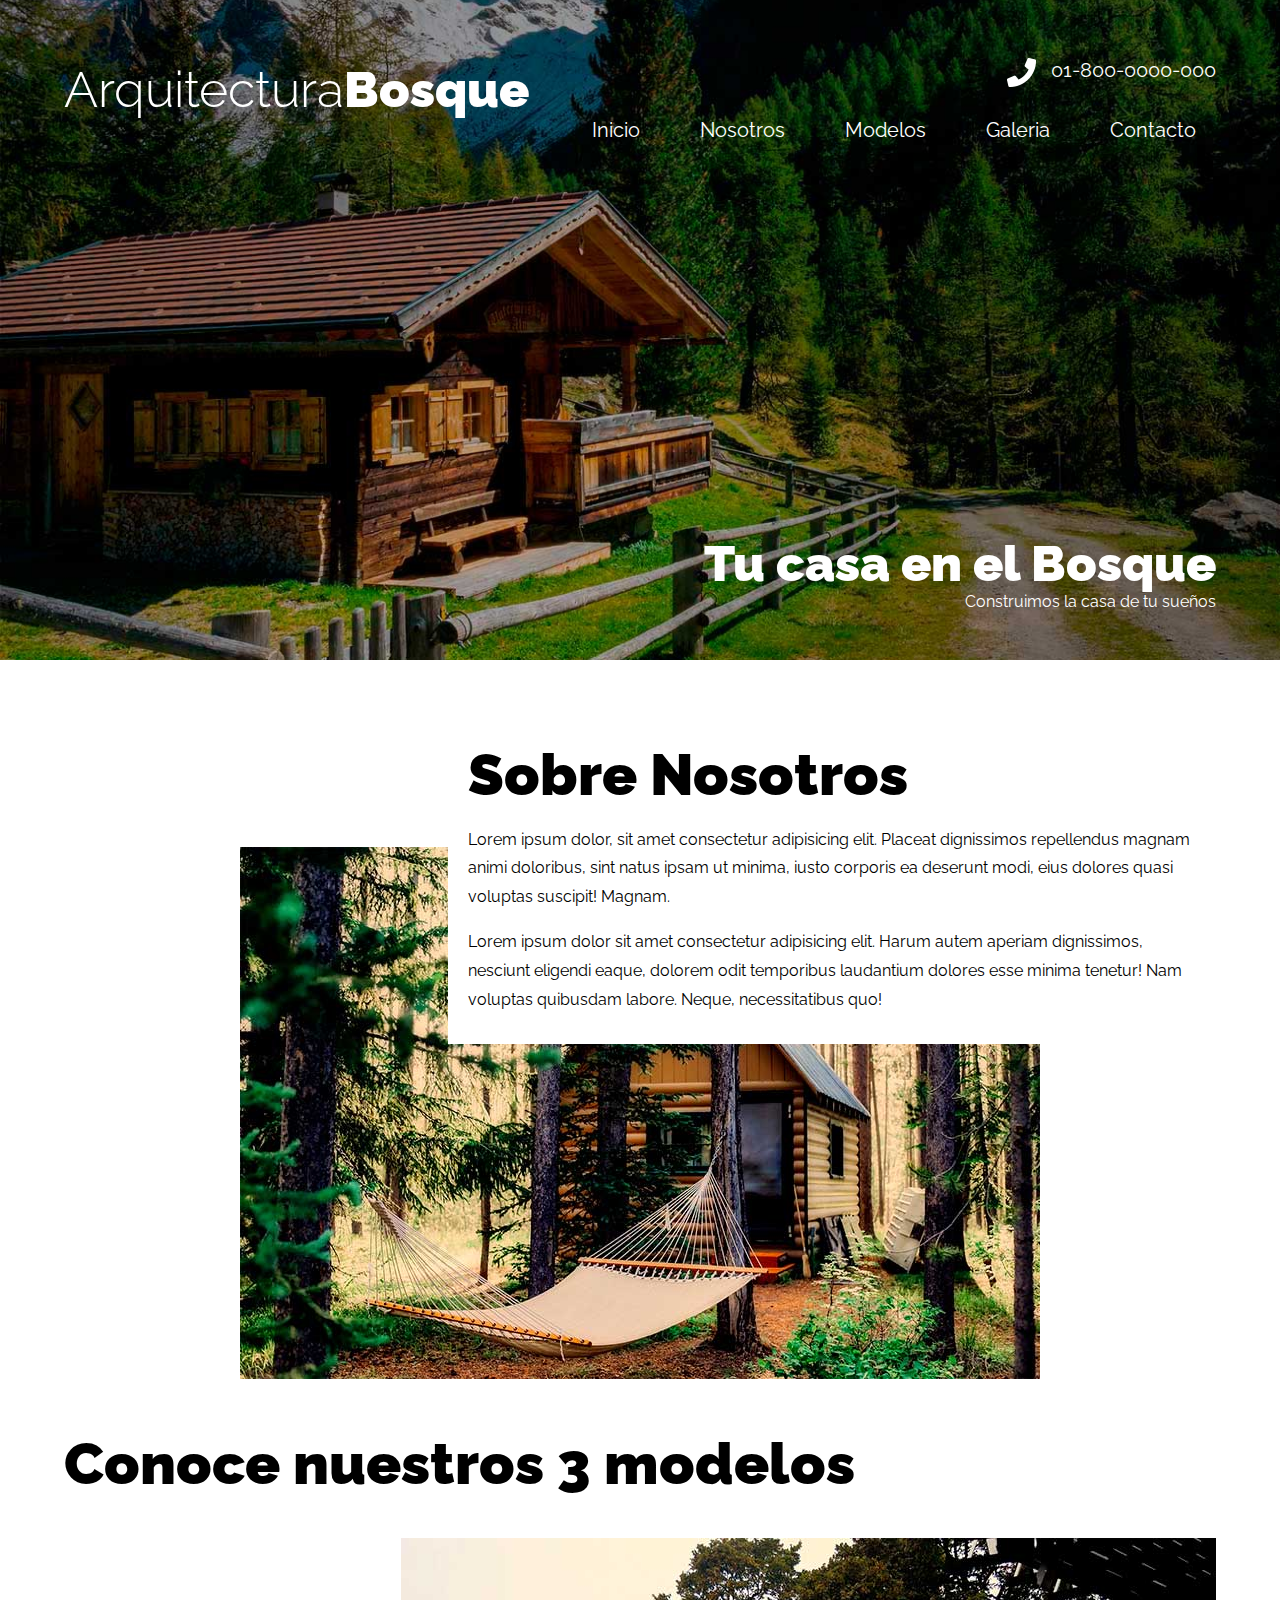
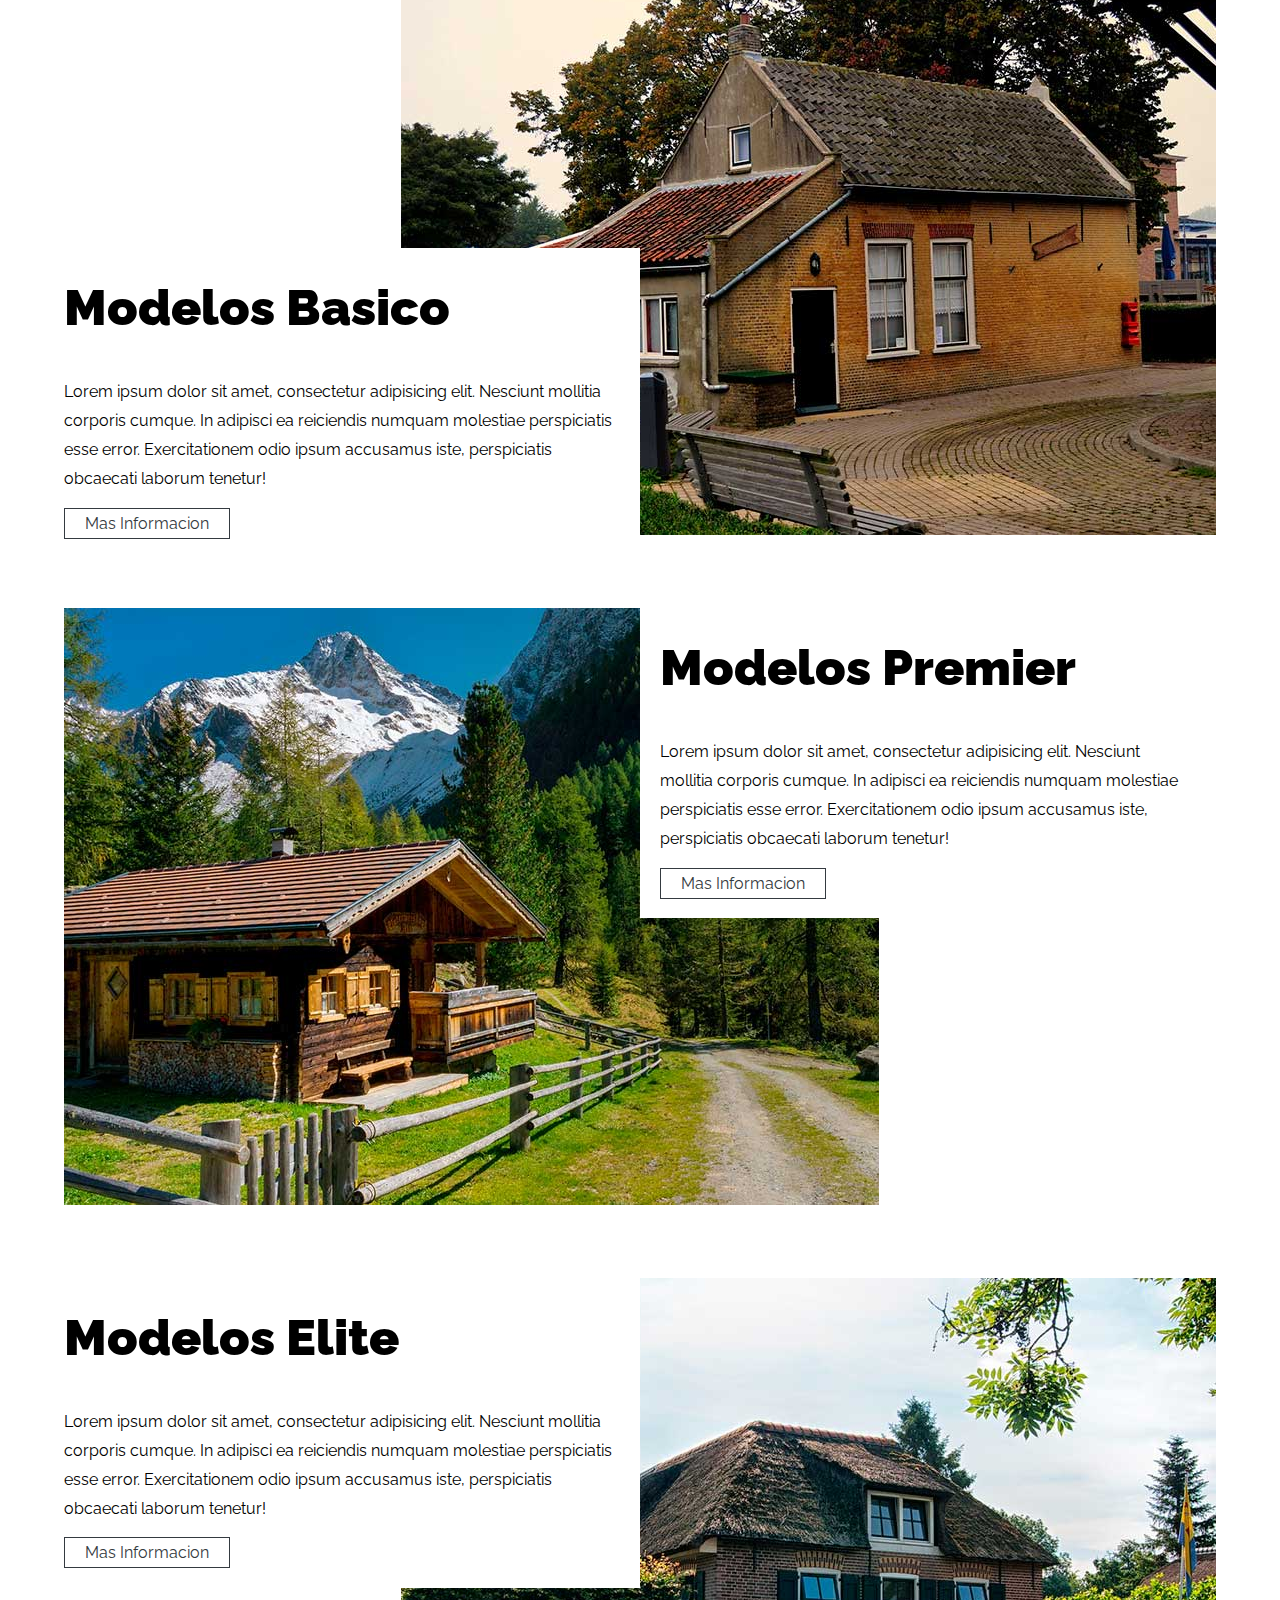
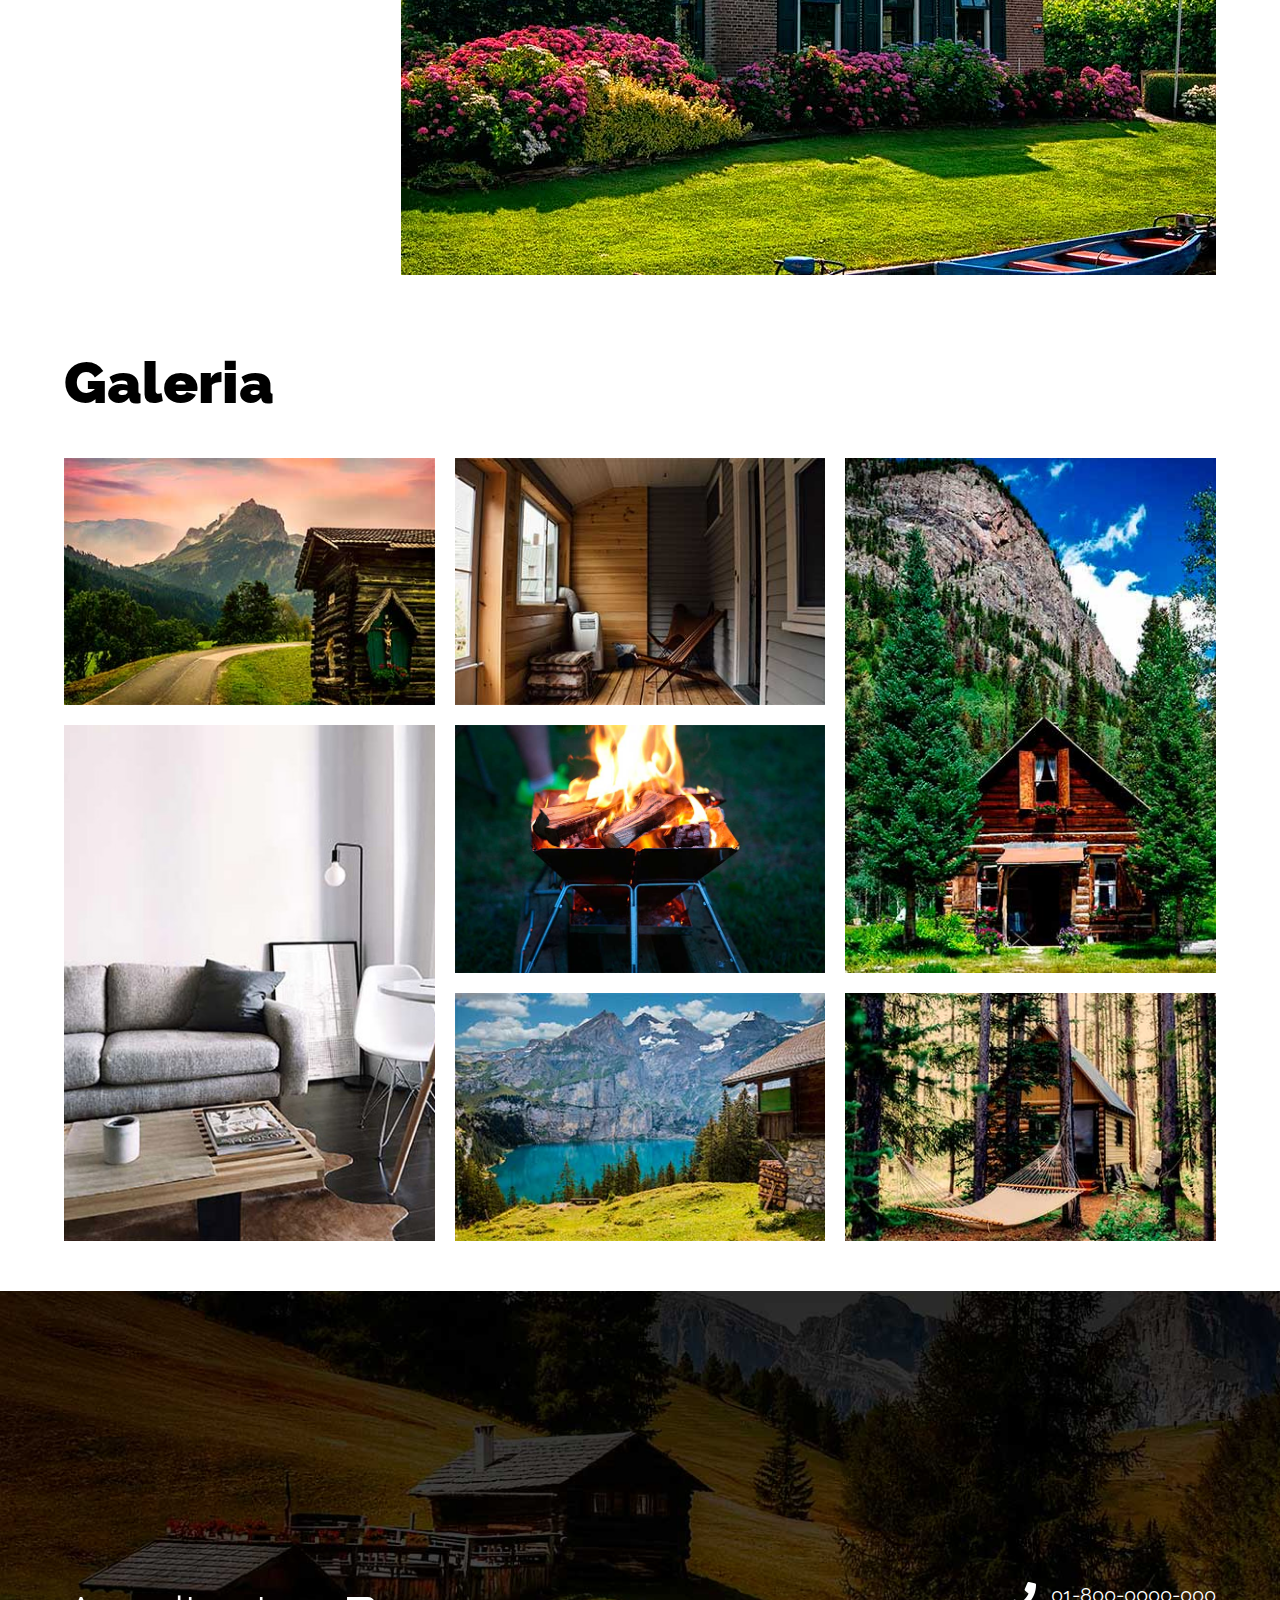
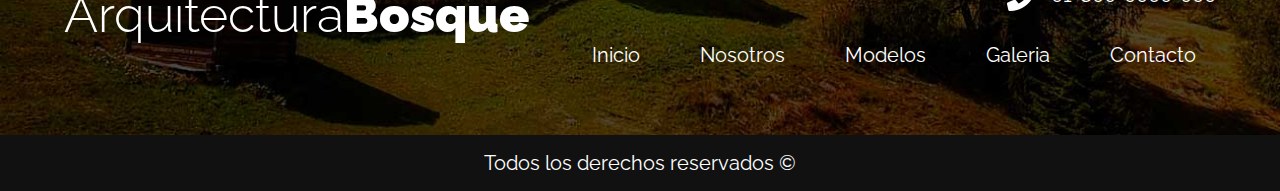
<file: index.html>
<!DOCTYPE html>
<html lang="en">
<head>
    <meta charset="UTF-8">
    <meta http-equiv="X-UA-Compatible" content="IE=edge">
    <meta name="viewport" content="width=device-width, initial-scale=1.0">
    <title>Arquitectura-Bosque</title>
    <link rel="preconnect" href="https://fonts.googleapis.com">
    <link rel="preconnect" href="https://fonts.gstatic.com" crossorigin>
    <link href="https://fonts.googleapis.com/css2?family=Raleway:wght@300;400;700;900&display=swap" rel="stylesheet"> 
    <link rel="stylesheet" href="css/normalize.css">  
    <link rel="stylesheet" href="css/style.css">
</head>
<body>
   <header class="header">
        <div class="contenedor contenido-header">
            <div class="barra">
                <div class="logo">
                    <h1 class="nombre-sitio">
                        Arquitectura<span>Bosque</span>
                    </h1>
                </div>
                <div class="contacto">
                    <a class="telefono" href="tel:01-800-0000-000">01-800-0000-000</a>
                    <nav class="navegacion">
                        <a class="link" href="index.html">Inicio</a>
                        <a class="link" href="nosotros.html">Nosotros</a>
                        <a class="link" href="modelos.html">Modelos</a>
                        <a class="link" href="galeria.html">Galeria</a>
                        <a class="link" href="contacto.html">Contacto</a>
                    </nav>
                </div>
            </div>
            <div class="slogan">
                <h2>Tu casa en el Bosque</h2>
                <p>Construimos la casa de tu sueños</p>
            </div>
        </div>
   </header>

   <section class="contenedor mt-5 nosotros">
        <div class="contenido-nosotros">
            <h2>Sobre Nosotros</h2>
            <p>
                Lorem ipsum dolor, sit amet consectetur adipisicing elit. 
                Placeat dignissimos repellendus magnam animi doloribus, sint natus ipsam ut minima, 
                iusto corporis ea deserunt modi, eius dolores quasi voluptas suscipit! Magnam.
            </p>
            <p>
                Lorem ipsum dolor sit amet consectetur adipisicing elit. 
                Harum autem aperiam dignissimos, nesciunt eligendi eaque, dolorem odit temporibus laudantium dolores esse minima tenetur! Nam voluptas quibusdam labore. 
                Neque, necessitatibus quo!
            </p>
        </div>
   </section>

   <main class="contenedor mt-5">
        <h2>Conoce nuestros 3 modelos</h2>

        <div class="modelo basico">
            <div class="contenido-modelo">
                <h3>Modelos Basico</h3>
                <p>
                    Lorem ipsum dolor sit amet, consectetur adipisicing elit. Nesciunt mollitia corporis cumque. 
                    In adipisci ea reiciendis numquam molestiae perspiciatis esse error. Exercitationem odio ipsum accusamus iste,
                    perspiciatis obcaecati laborum tenetur!
                </p>
                <a href="#" class="btn">Mas Informacion</a>
            </div>
        </div> <!--.Modelo-->

        <div class="modelo premier">
            <div class="contenido-modelo">
                <h3>Modelos Premier</h3>
                <p>
                    Lorem ipsum dolor sit amet, consectetur adipisicing elit. Nesciunt mollitia corporis cumque. 
                    In adipisci ea reiciendis numquam molestiae perspiciatis esse error. Exercitationem odio ipsum accusamus iste,
                    perspiciatis obcaecati laborum tenetur!
                </p>
                <a href="#" class="btn">Mas Informacion</a>
            </div>
        </div> <!--.Modelo-->

        <div class="modelo elite">
            <div class="contenido-modelo">
                <h3>Modelos Elite</h3>
                <p>
                    Lorem ipsum dolor sit amet, consectetur adipisicing elit. Nesciunt mollitia corporis cumque. 
                    In adipisci ea reiciendis numquam molestiae perspiciatis esse error. Exercitationem odio ipsum accusamus iste,
                    perspiciatis obcaecati laborum tenetur!
                </p>
                <a href="#" class="btn">Mas Informacion</a>
            </div>
        </div> <!--.Modelo-->
   </main>

   <section class="contenedor mt-5">
        <h2>Galeria</h2>
        <div class="galeria">
            <div class="imagen">
                <img src="img/imagen_1.jpg" alt="Imagen Galeria">
            </div>

            <div class="imagen">
                <img src="img/imagen_2.jpg" alt="Imagen Galeria">
            </div>

            <div class="imagen">
                <img src="img/imagen_3.jpg" alt="Imagen Galeria">
            </div>

            <div class="imagen">
                <img src="img/imagen_4.jpg" alt="Imagen Galeria">
            </div>

            <div class="imagen">
                <img src="img/imagen_5.jpg" alt="Imagen Galeria">
            </div>

            <div class="imagen">
                <img src="img/imagen_6.jpg" alt="Imagen Galeria">
            </div>

            <div class="imagen">
                <img src="img/imagen_7.jpg" alt="Imagen Galeria">
            </div>
        </div>
   </section>

   <footer class="footer mt-5">
        <div class="contenedor">
            <div class="barra">
                <div class="logo">
                    <h1 class="nombre-sitio">
                        Arquitectura<span>Bosque</span>
                    </h1>
                </div>
                <div class="contacto">
                    <a class="telefono" href="tel:01-800-0000-000">01-800-0000-000</a>
                    <nav class="navegacion">
                        <a class="link" href="index.html">Inicio</a>
                        <a class="link" href="nosotros.html">Nosotros</a>
                        <a class="link" href="modelos.html">Modelos</a>
                        <a class="link" href="galeria.html">Galeria</a>
                        <a class="link" href="contacto.html">Contacto</a>
                    </nav>
                </div>
            </div>
        </div>
        <p class="copyright">Todos los derechos reservados &copy;</p>
   </footer>
</body>
</html>
</file>
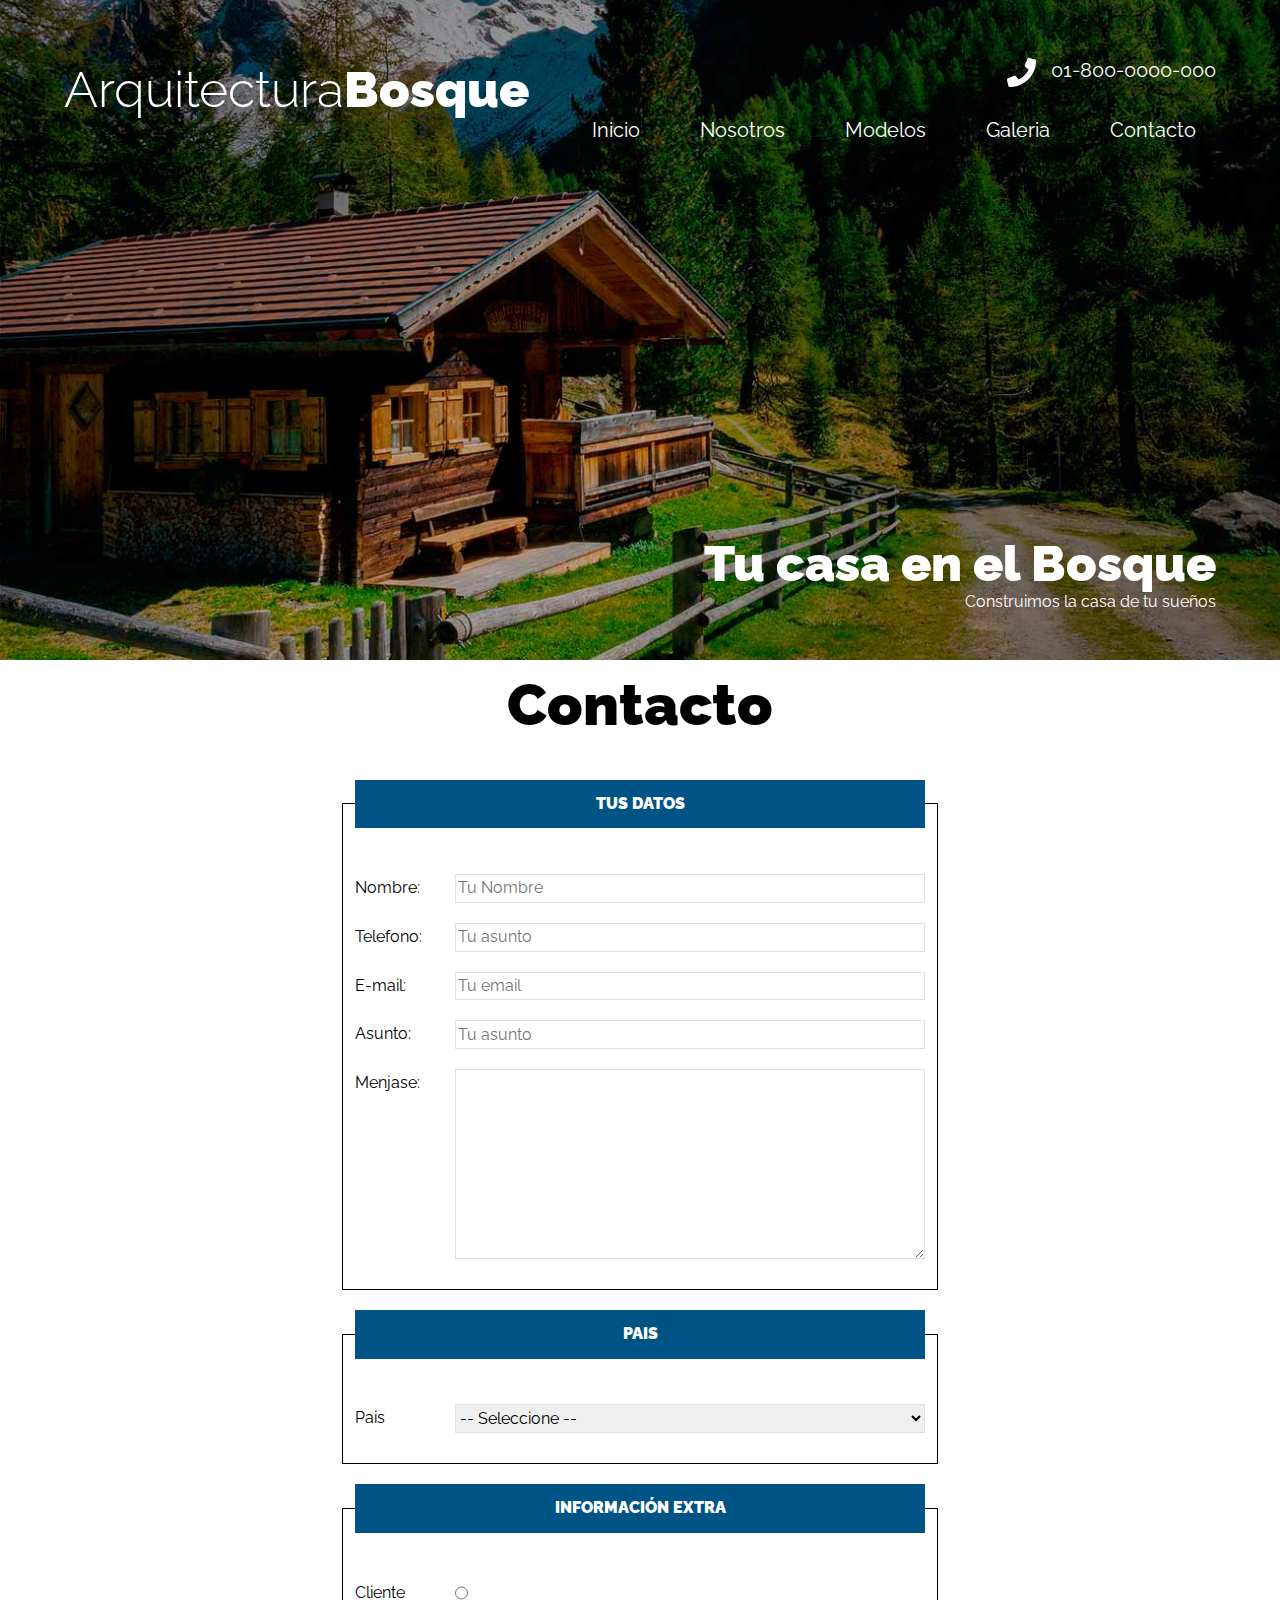
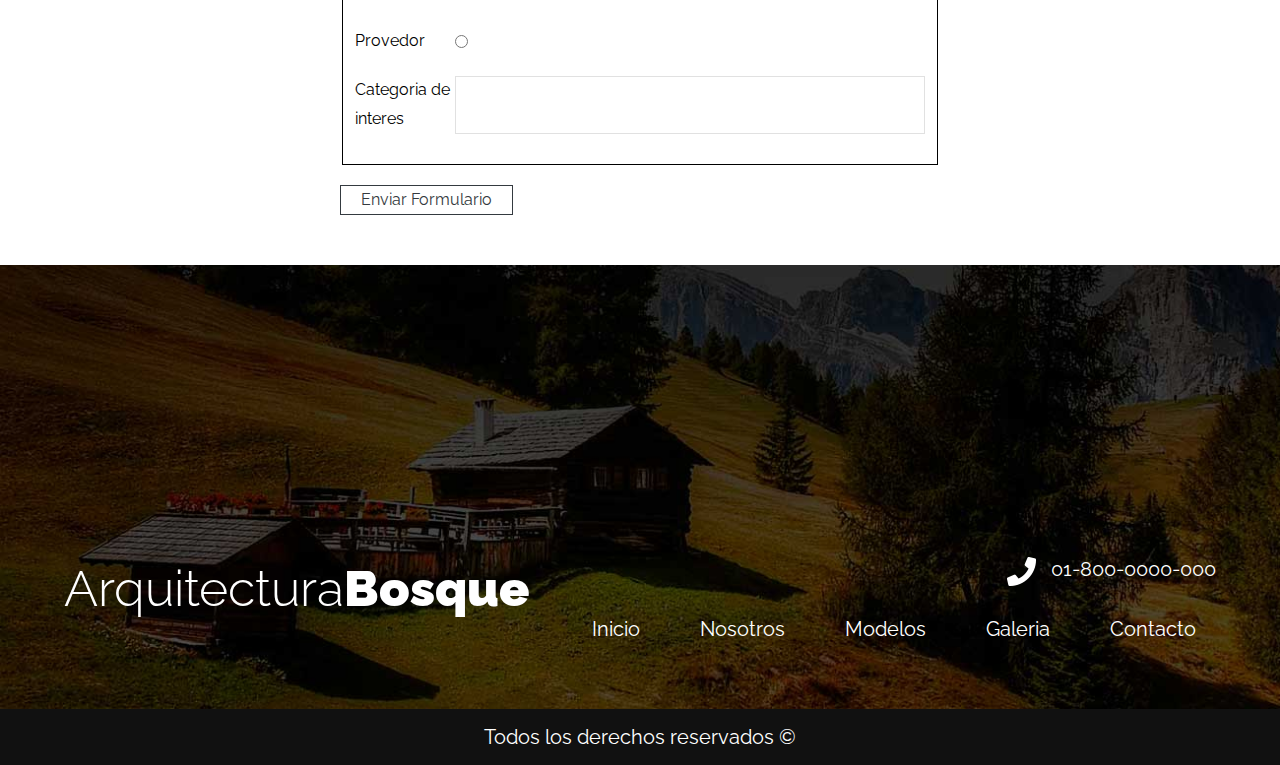
<file: contacto.html>
<!DOCTYPE html>
<html lang="en">
<head>
    <meta charset="UTF-8">
    <meta http-equiv="X-UA-Compatible" content="IE=edge">
    <meta name="viewport" content="width=device-width, initial-scale=1.0">
    <title>Contacto-Arquitectura</title>
    <link rel="preconnect" href="https://fonts.googleapis.com">
    <link rel="preconnect" href="https://fonts.gstatic.com" crossorigin>
    <link href="https://fonts.googleapis.com/css2?family=Raleway:wght@300;400;700;900&display=swap" rel="stylesheet"> 
    <link rel="stylesheet" href="css/normalize.css">  
    <link rel="stylesheet" href="css/style.css">
</head>
<body>
    <header class="header">
        <div class="contenedor contenido-header">
            <div class="barra">
                <div class="logo">
                    <h1 class="nombre-sitio">
                        Arquitectura<span>Bosque</span>
                    </h1>
                </div>
                <div class="contacto">
                    <a class="telefono" href="tel:01-800-0000-000">01-800-0000-000</a>
                    <nav class="navegacion">
                        <a class="link" href="index.html">Inicio</a>
                        <a class="link" href="nosotros.html">Nosotros</a>
                        <a class="link" href="modelos.html">Modelos</a>
                        <a class="link" href="galeria.html">Galeria</a>
                        <a class="link" href="contacto.html">Contacto</a>
                    </nav>
                </div>
            </div>
            <div class="slogan">
                <h2>Tu casa en el Bosque</h2>
                <p>Construimos la casa de tu sueños</p>
            </div>
        </div>
   </header>

   <main class="contenido-principal contenedor">
        <h2 class="text-center">Contacto</h2>

        <form class="formulario">
            <fieldset>
                <legend>Tus Datos</legend>
                <div class="campo">
                    <label for="nombre">Nombre: </label>
                    <input id="nombre" type="text" placeholder="Tu Nombre" required>
                </div>

                <div class="campo">
                    <label for="tel">Telefono:</label>
                    <input id="tel" type="text" placeholder="Tu asunto" required>
                </div>

                <div class="campo">
                    <label for="email">E-mail:</label>
                    <input id="email" type="email" placeholder="Tu email" required>
                </div>

                <div class="campo">
                    <label for="asunto">Asunto:</label>
                    <input id="asunto" type="tel" placeholder="Tu asunto" required>
                </div>

                <div class="campo">
                    <label for="mensaje">Menjase:</label>
                    <textarea cols="20" rows="10" required></textarea>
                </div>

            </fieldset>
            
            <fieldset>
                <legend>Pais</legend>
                <div class="campo">
                    <label for="pais">Pais</label>
                    <select id="pais">
                        <option value="">-- Seleccione --</option>
                        <option value="RD">Republica Dominicana</option>
                        <option value="Pr">Peru</option>
                        <option value="MX">Mexico</option>
                        <option value="CO">Colombia</option>
                        <option value="AR">Argentina</option>
                        <option value="ES">España</option>
                        <option value="Cl">Chile</option>
                    </select>
                </div>
            </fieldset>

            <fieldset>
                <legend>Información Extra</legend>
                <div class="campo">
                    <label for="cliente">Cliente</label>
                    <input id="cliente" type="radio" name="tipo">
                </div> 

                <div class="campo">
                    <label for="provedor">Provedor</label>
                    <input id="provedor" type="radio" name="tipo">
                </div>

                <div class="campo">
                    <label for="categoria">Categoria de interes </label>
                    <input list="categorias" name="categoria">

                    <datalist id="categorias">
                        <option value="Cocina">
                        <option value="Exterior">
                        <option value="Recamaras">
                        <option value="Oficina">
                        <option value="Television">
                    </datalist>
                </div>
            </fieldset>

            <input class="btn boton" type="submit" value="Enviar Formulario">
        </form>
    </main>    

   <footer class="footer mt-5">
        <div class="contenedor">
            <div class="barra">
                <div class="logo">
                    <h1 class="nombre-sitio">
                        Arquitectura<span>Bosque</span>
                    </h1>
                </div>
                <div class="contacto">
                    <a class="telefono" href="tel:01-800-0000-000">01-800-0000-000</a>
                    <nav class="navegacion">
                        <a class="link" href="index.html">Inicio</a>
                        <a class="link" href="nosotros.html">Nosotros</a>
                        <a class="link" href="modelos.html">Modelos</a>
                        <a class="link" href="galeria.html">Galeria</a>
                        <a class="link" href="contacto.html">Contacto</a>
                    </nav>
                </div>
            </div>
        </div>
        <p class="copyright">Todos los derechos reservados &copy;</p>
    </footer>
    
</body>
</html>
</file>
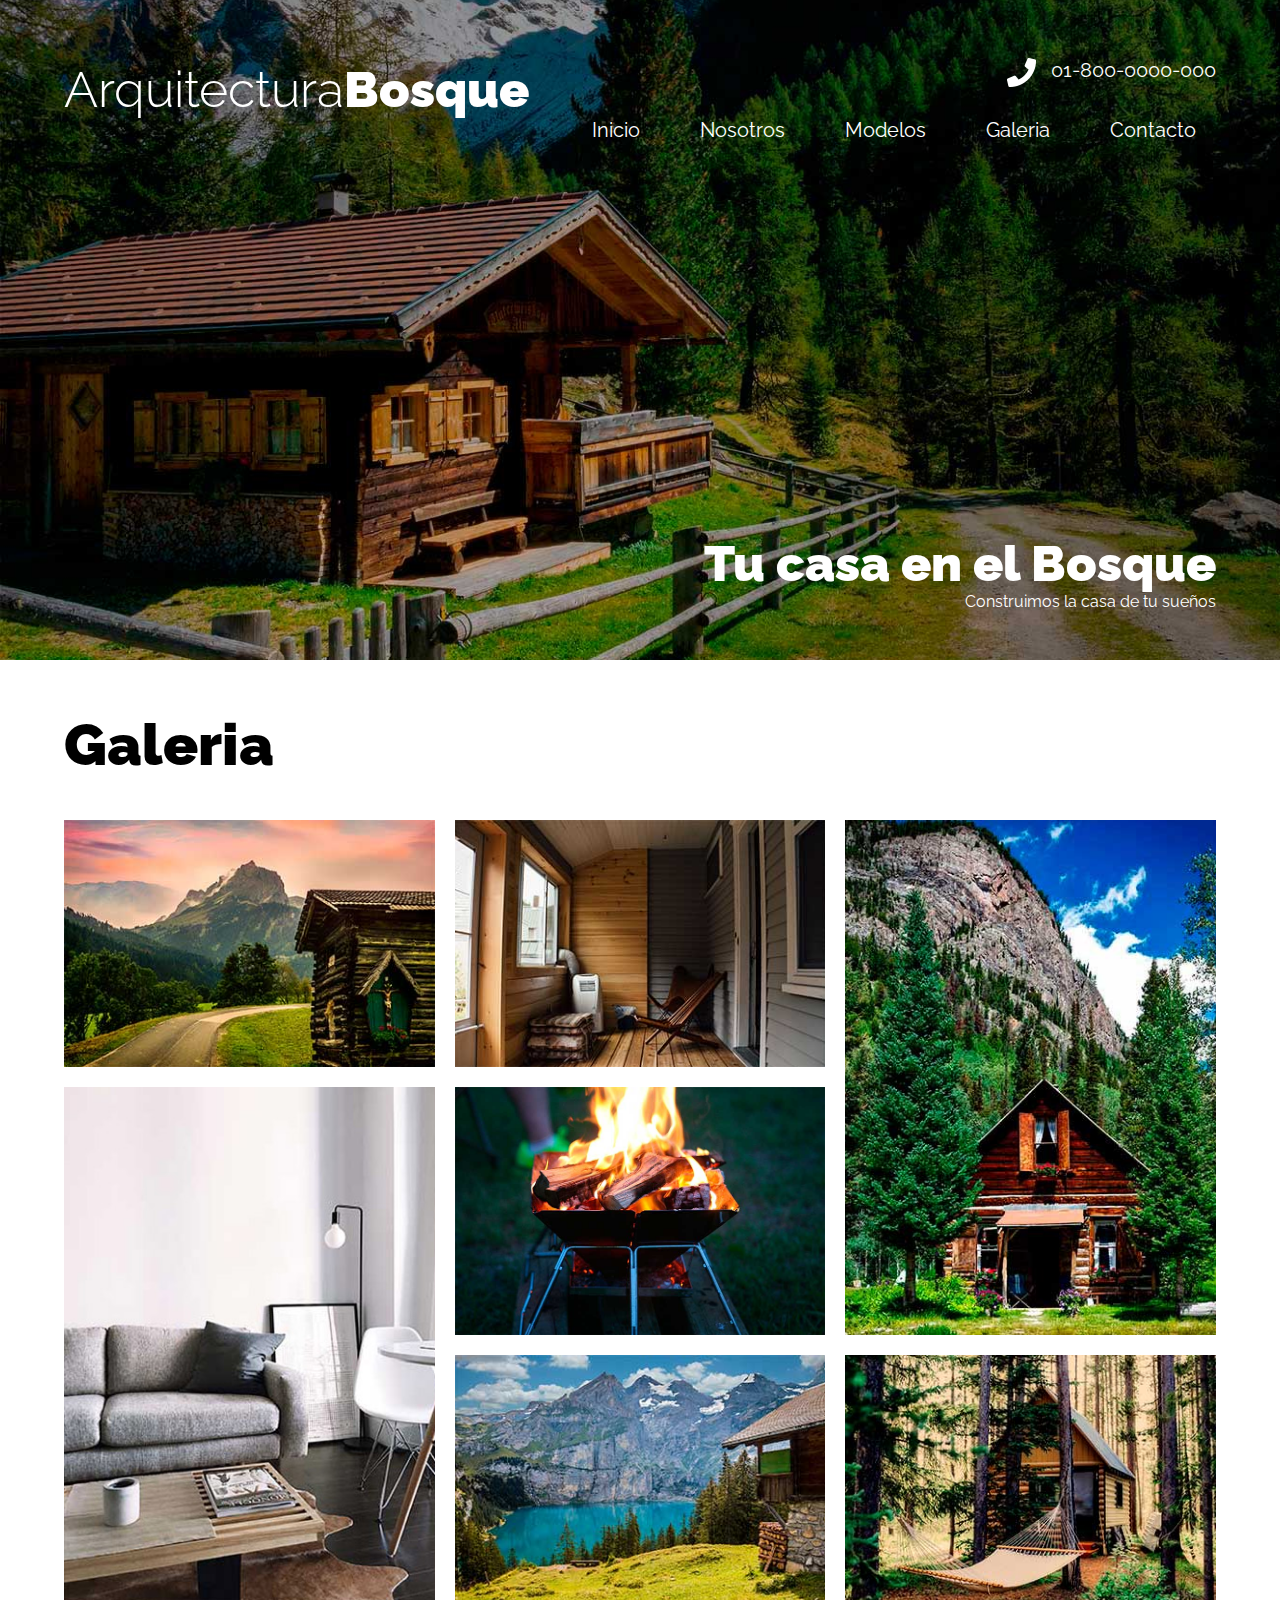
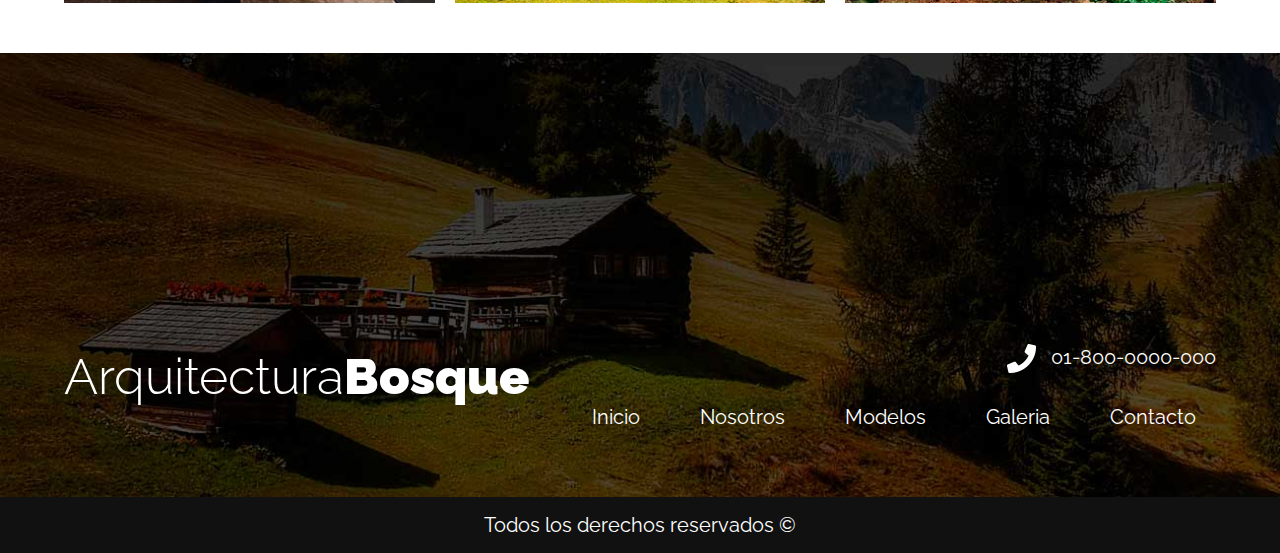
<file: galeria.html>
<!DOCTYPE html>
<html lang="en">
<head>
    <meta charset="UTF-8">
    <meta http-equiv="X-UA-Compatible" content="IE=edge">
    <meta name="viewport" content="width=device-width, initial-scale=1.0">
    <title>Galeria-Arquitectura</title>
    <link rel="preconnect" href="https://fonts.googleapis.com">
    <link rel="preconnect" href="https://fonts.gstatic.com" crossorigin>
    <link href="https://fonts.googleapis.com/css2?family=Raleway:wght@300;400;700;900&display=swap" rel="stylesheet"> 
    <link rel="stylesheet" href="css/normalize.css">  
    <link rel="stylesheet" href="css/style.css">
</head>
<body>
    <header class="header">
        <div class="contenedor contenido-header">
            <div class="barra">
                <div class="logo">
                    <h1 class="nombre-sitio">
                        Arquitectura<span>Bosque</span>
                    </h1>
                </div>
                <div class="contacto">
                    <a class="telefono" href="tel:01-800-0000-000">01-800-0000-000</a>
                    <nav class="navegacion">
                        <a class="link" href="index.html">Inicio</a>
                        <a class="link" href="nosotros.html">Nosotros</a>
                        <a class="link" href="modelos.html">Modelos</a>
                        <a class="link" href="galeria.html">Galeria</a>
                        <a class="link" href="contacto.html">Contacto</a>
                    </nav>
                </div>
            </div>
            <div class="slogan">
                <h2>Tu casa en el Bosque</h2>
                <p>Construimos la casa de tu sueños</p>
            </div>
        </div>
   </header>

   <section class="contenedor mt-5">
        <h2>Galeria</h2>
        <div class="galeria">
            <div class="imagen">
                <img src="img/imagen_1.jpg" alt="Imagen Galeria">
            </div>

            <div class="imagen">
                <img src="img/imagen_2.jpg" alt="Imagen Galeria">
            </div>

            <div class="imagen">
                <img src="img/imagen_3.jpg" alt="Imagen Galeria">
            </div>

            <div class="imagen">
                <img src="img/imagen_4.jpg" alt="Imagen Galeria">
            </div>

            <div class="imagen">
                <img src="img/imagen_5.jpg" alt="Imagen Galeria">
            </div>

            <div class="imagen">
                <img src="img/imagen_6.jpg" alt="Imagen Galeria">
            </div>

            <div class="imagen">
                <img src="img/imagen_7.jpg" alt="Imagen Galeria">
            </div>
        </div>
    </section>

    <footer class="footer mt-5">
        <div class="contenedor">
            <div class="barra">
                <div class="logo">
                    <h1 class="nombre-sitio">
                        Arquitectura<span>Bosque</span>
                    </h1>
                </div>
                <div class="contacto">
                    <a class="telefono" href="tel:01-800-0000-000">01-800-0000-000</a>
                    <nav class="navegacion">
                        <a class="link" href="index.html">Inicio</a>
                        <a class="link" href="nosotros.html">Nosotros</a>
                        <a class="link" href="modelos.html">Modelos</a>
                        <a class="link" href="galeria.html">Galeria</a>
                        <a class="link" href="contacto.html">Contacto</a>
                    </nav>
                </div>
            </div>
        </div>
        <p class="copyright">Todos los derechos reservados &copy;</p>
   </footer>
</body>
</html>
</file>
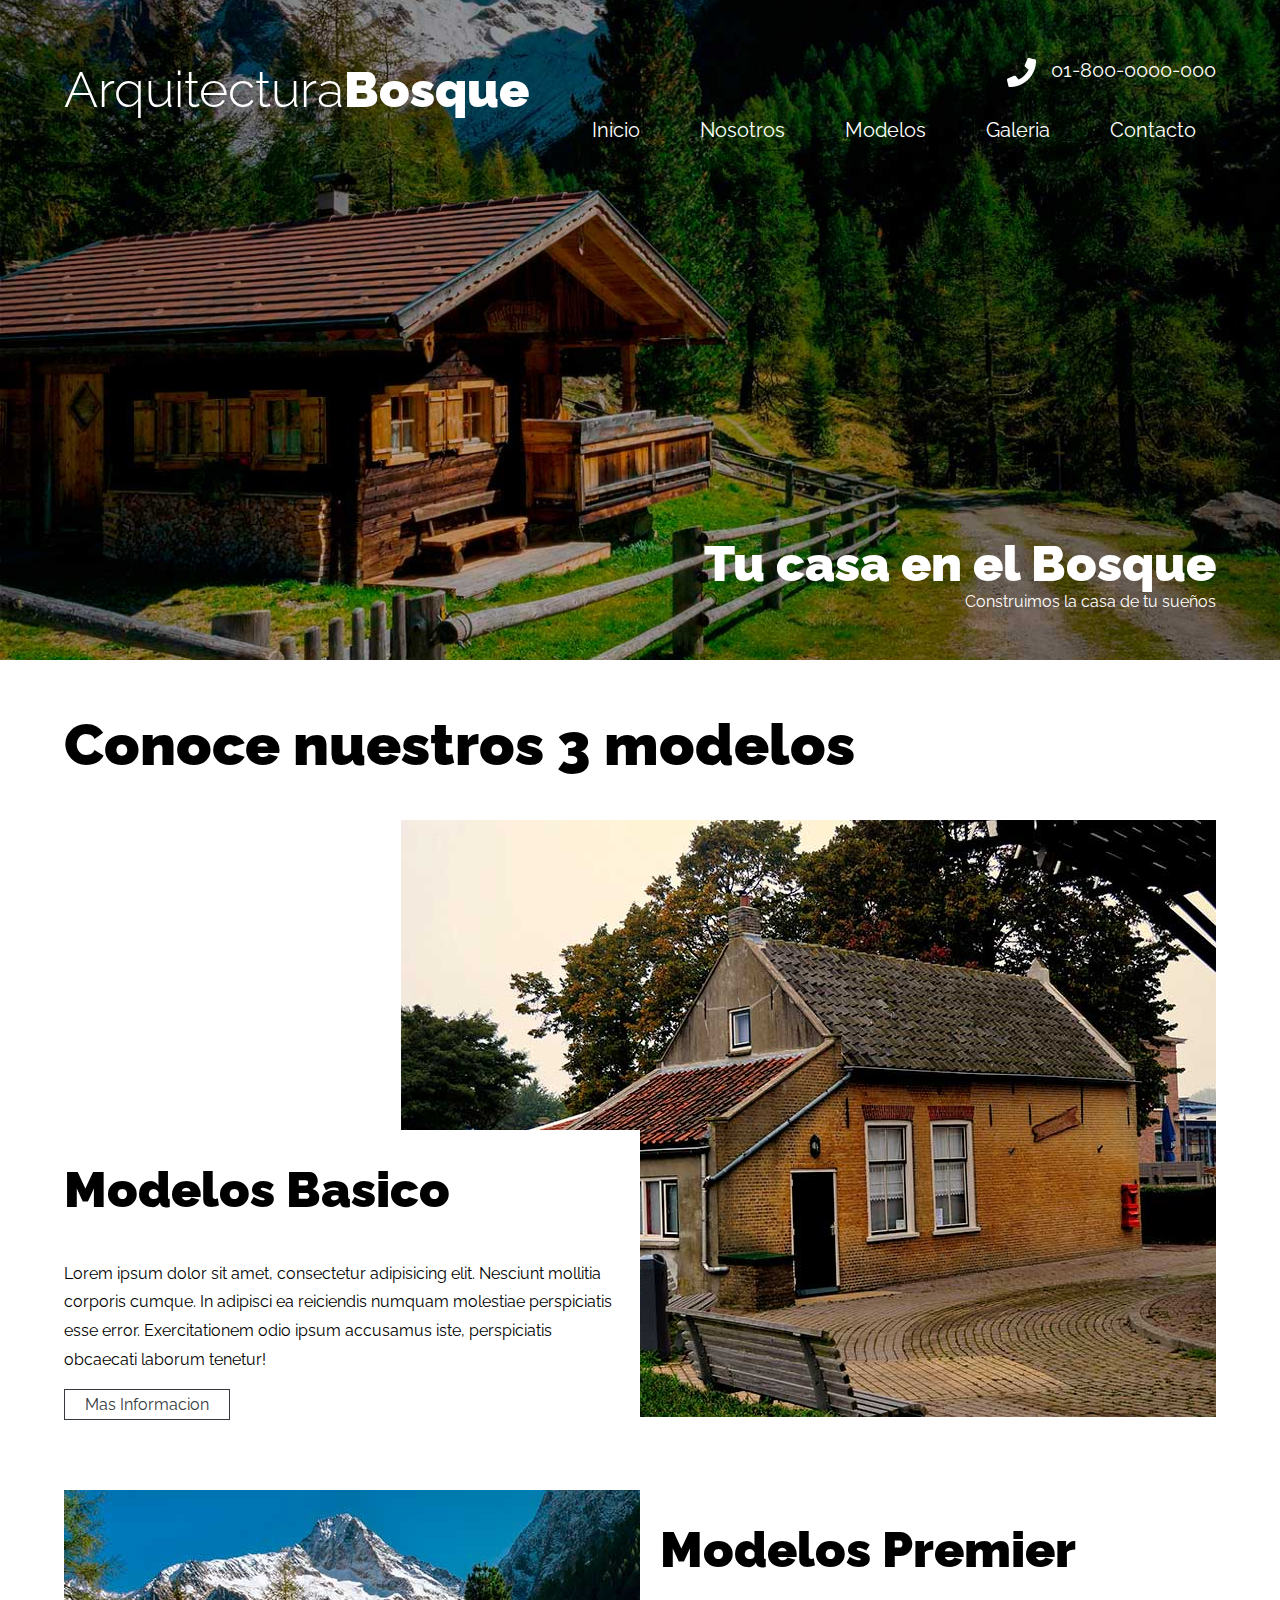
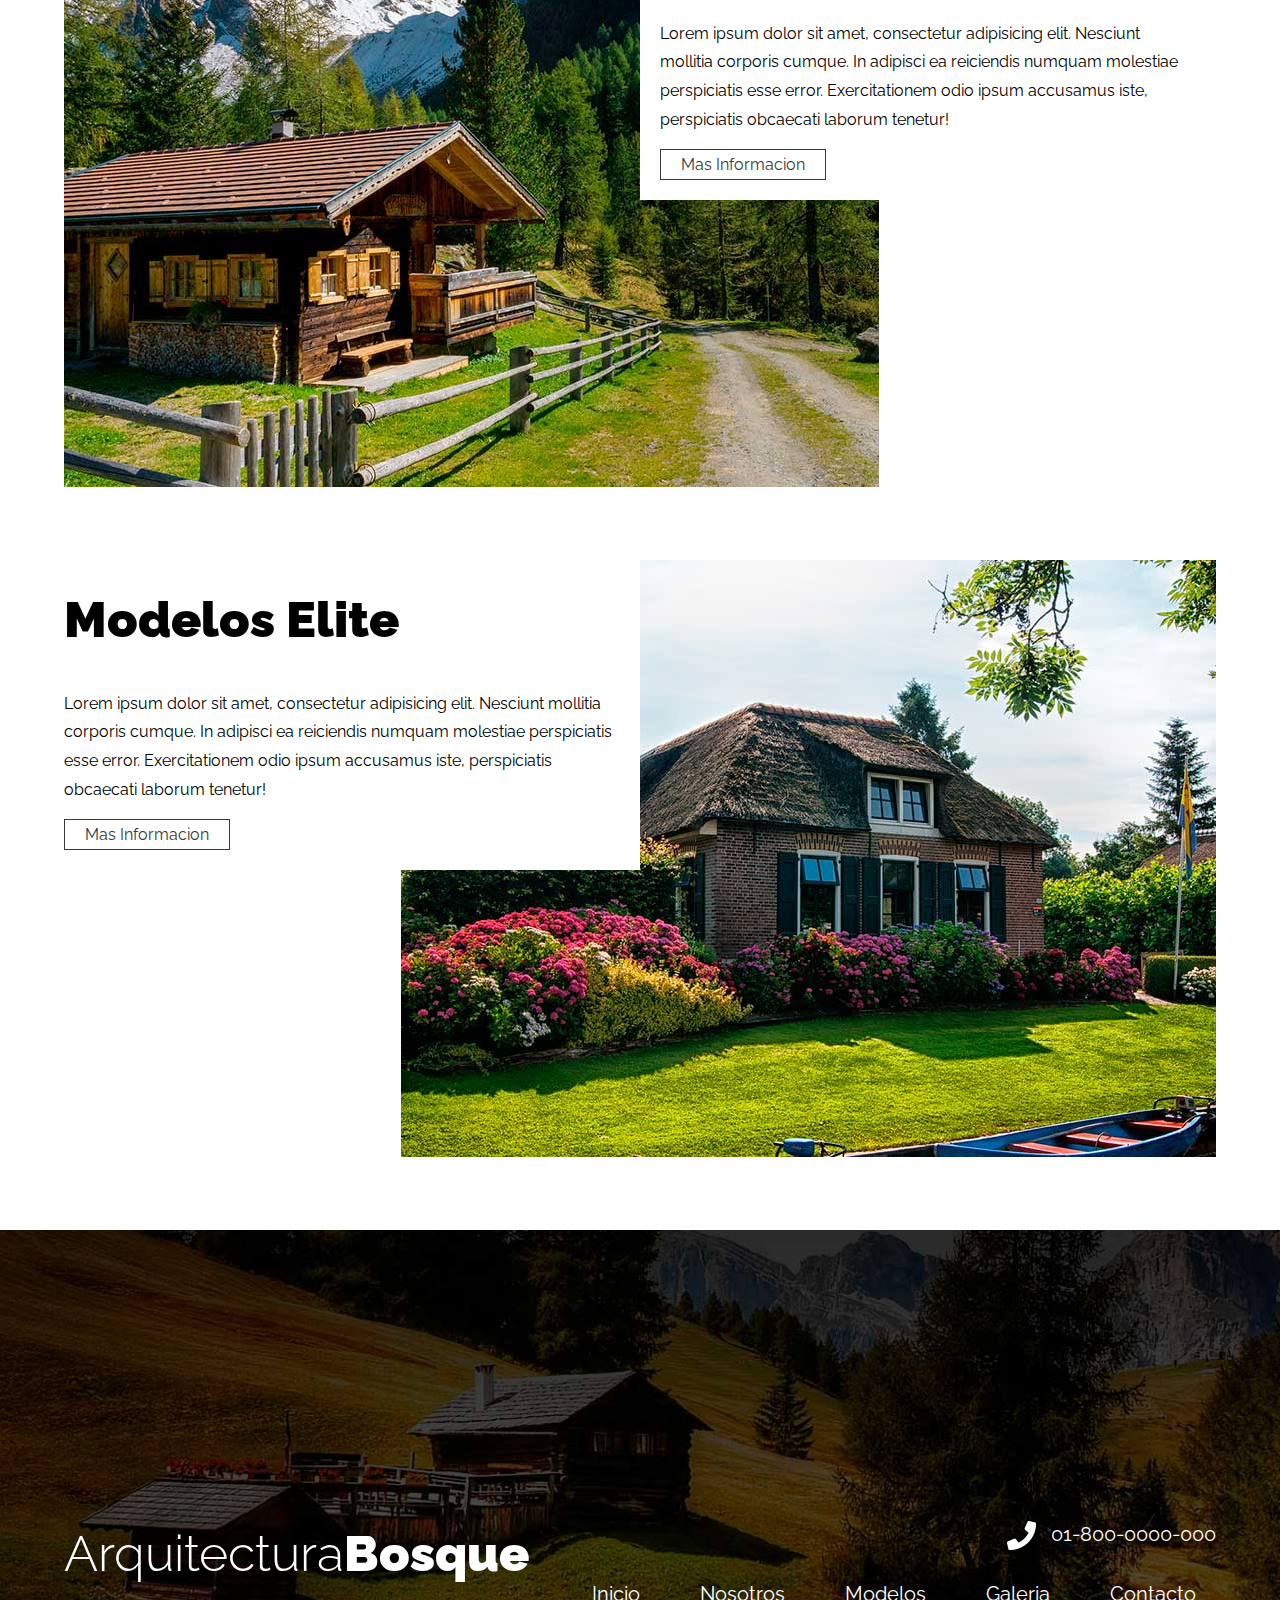
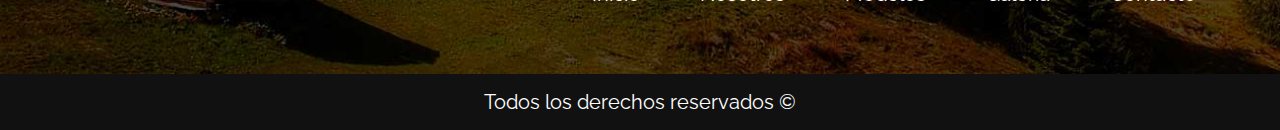
<file: modelos.html>
<!DOCTYPE html>
<html lang="en">
<head>
    <meta charset="UTF-8">
    <meta http-equiv="X-UA-Compatible" content="IE=edge">
    <meta name="viewport" content="width=device-width, initial-scale=1.0">
    <title>Modelos-Arquitectura</title>
    <link rel="preconnect" href="https://fonts.googleapis.com">
    <link rel="preconnect" href="https://fonts.gstatic.com" crossorigin>
    <link href="https://fonts.googleapis.com/css2?family=Raleway:wght@300;400;700;900&display=swap" rel="stylesheet"> 
    <link rel="stylesheet" href="css/normalize.css">  
    <link rel="stylesheet" href="css/style.css">
</head>
<body>
    <header class="header">
        <div class="contenedor contenido-header">
            <div class="barra">
                <div class="logo">
                    <h1 class="nombre-sitio">
                        Arquitectura<span>Bosque</span>
                    </h1>
                </div>
                <div class="contacto">
                    <a class="telefono" href="tel:01-800-0000-000">01-800-0000-000</a>
                    <nav class="navegacion">
                        <a class="link" href="index.html">Inicio</a>
                        <a class="link" href="nosotros.html">Nosotros</a>
                        <a class="link" href="modelos.html">Modelos</a>
                        <a class="link" href="galeria.html">Galeria</a>
                        <a class="link" href="contacto.html">Contacto</a>
                    </nav>
                </div>
            </div>
            <div class="slogan">
                <h2>Tu casa en el Bosque</h2>
                <p>Construimos la casa de tu sueños</p>
            </div>
        </div>
   </header>

   <main class="contenedor mt-5">
        <h2>Conoce nuestros 3 modelos</h2>

        <div class="modelo basico">
            <div class="contenido-modelo">
                <h3>Modelos Basico</h3>
                <p>
                    Lorem ipsum dolor sit amet, consectetur adipisicing elit. Nesciunt mollitia corporis cumque. 
                    In adipisci ea reiciendis numquam molestiae perspiciatis esse error. Exercitationem odio ipsum accusamus iste,
                    perspiciatis obcaecati laborum tenetur!
                </p>
                <a href="#" class="btn">Mas Informacion</a>
            </div>
        </div> <!--.Modelo-->

        <div class="modelo premier">
            <div class="contenido-modelo">
                <h3>Modelos Premier</h3>
                <p>
                    Lorem ipsum dolor sit amet, consectetur adipisicing elit. Nesciunt mollitia corporis cumque. 
                    In adipisci ea reiciendis numquam molestiae perspiciatis esse error. Exercitationem odio ipsum accusamus iste,
                    perspiciatis obcaecati laborum tenetur!
                </p>
                <a href="#" class="btn">Mas Informacion</a>
            </div>
        </div> <!--.Modelo-->

        <div class="modelo elite">
            <div class="contenido-modelo">
                <h3>Modelos Elite</h3>
                <p>
                    Lorem ipsum dolor sit amet, consectetur adipisicing elit. Nesciunt mollitia corporis cumque. 
                    In adipisci ea reiciendis numquam molestiae perspiciatis esse error. Exercitationem odio ipsum accusamus iste,
                    perspiciatis obcaecati laborum tenetur!
                </p>
                <a href="#" class="btn">Mas Informacion</a>
            </div>
        </div> <!--.Modelo-->
    </main>
    
    <footer class="footer mt-5">
        <div class="contenedor">
            <div class="barra">
                <div class="logo">
                    <h1 class="nombre-sitio">
                        Arquitectura<span>Bosque</span>
                    </h1>
                </div>
                <div class="contacto">
                    <a class="telefono" href="tel:01-800-0000-000">01-800-0000-000</a>
                    <nav class="navegacion">
                        <a class="link" href="index.html">Inicio</a>
                        <a class="link" href="nosotros.html">Nosotros</a>
                        <a class="link" href="modelos.html">Modelos</a>
                        <a class="link" href="galeria.html">Galeria</a>
                        <a class="link" href="contacto.html">Contacto</a>
                    </nav>
                </div>
            </div>
        </div>
        <p class="copyright">Todos los derechos reservados &copy;</p>
   </footer>
</body>
</html>
</file>
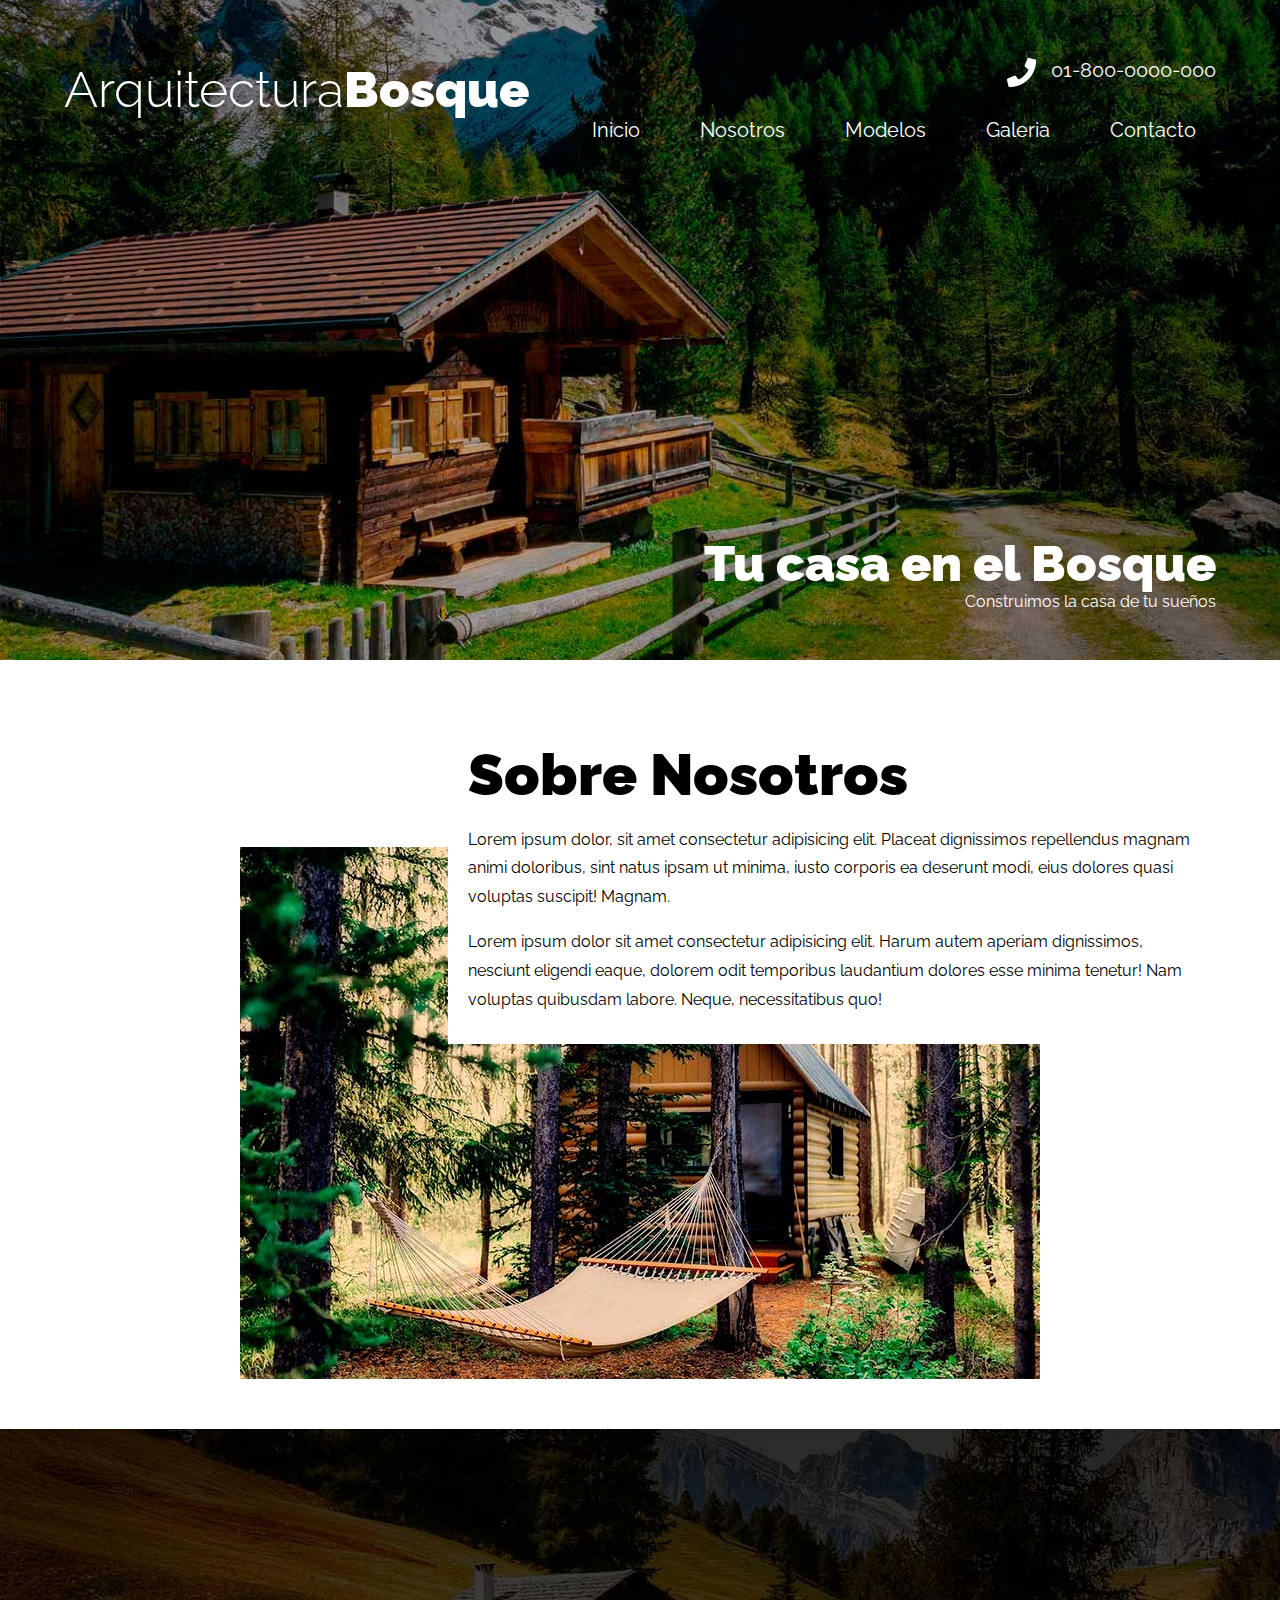
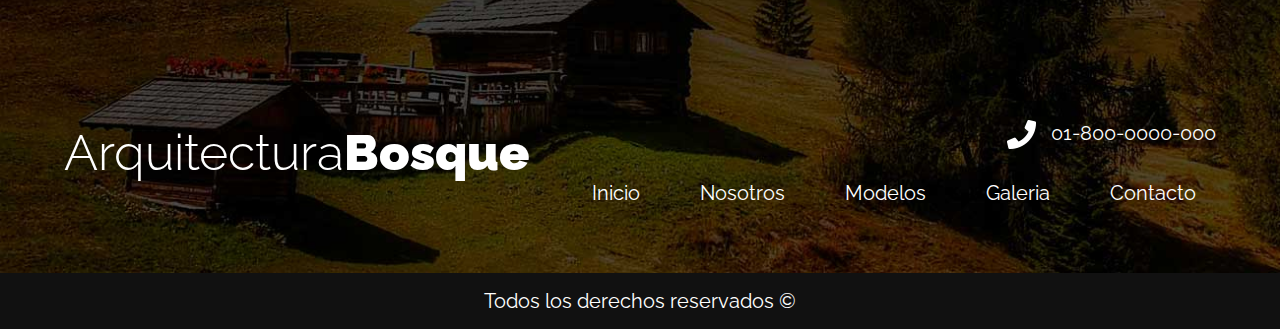
<file: nosotros.html>
<!DOCTYPE html>
<html lang="en">
<head>
    <meta charset="UTF-8">
    <meta http-equiv="X-UA-Compatible" content="IE=edge">
    <meta name="viewport" content="width=device-width, initial-scale=1.0">
    <title>Nosotros-Arquitectura</title>
    <link rel="preconnect" href="https://fonts.googleapis.com">
    <link rel="preconnect" href="https://fonts.gstatic.com" crossorigin>
    <link href="https://fonts.googleapis.com/css2?family=Raleway:wght@300;400;700;900&display=swap" rel="stylesheet"> 
    <link rel="stylesheet" href="css/normalize.css">  
    <link rel="stylesheet" href="css/style.css">
</head>
<body>
    <header class="header">
        <div class="contenedor contenido-header">
            <div class="barra">
                <div class="logo">
                    <h1 class="nombre-sitio">
                        Arquitectura<span>Bosque</span>
                    </h1>
                </div>
                <div class="contacto">
                    <a class="telefono" href="tel:01-800-0000-000">01-800-0000-000</a>
                    <nav class="navegacion">
                        <a class="link" href="index.html">Inicio</a>
                        <a class="link" href="nosotros.html">Nosotros</a>
                        <a class="link" href="modelos.html">Modelos</a>
                        <a class="link" href="galeria.html">Galeria</a>
                        <a class="link" href="contacto.html">Contacto</a>
                    </nav>
                </div>
            </div>
            <div class="slogan">
                <h2>Tu casa en el Bosque</h2>
                <p>Construimos la casa de tu sueños</p>
            </div>
        </div>
   </header>
   
   <section class="contenedor mt-5 nosotros">
        <div class="contenido-nosotros">
            <h2>Sobre Nosotros</h2>
            <p>
                Lorem ipsum dolor, sit amet consectetur adipisicing elit. 
                Placeat dignissimos repellendus magnam animi doloribus, sint natus ipsam ut minima, 
                iusto corporis ea deserunt modi, eius dolores quasi voluptas suscipit! Magnam.
            </p>
            <p>
                Lorem ipsum dolor sit amet consectetur adipisicing elit. 
                Harum autem aperiam dignissimos, nesciunt eligendi eaque, dolorem odit temporibus laudantium dolores esse minima tenetur! Nam voluptas quibusdam labore. 
                Neque, necessitatibus quo!
            </p>
        </div>
    </section>

    <footer class="footer mt-5">
        <div class="contenedor">
            <div class="barra">
                <div class="logo">
                    <h1 class="nombre-sitio">
                        Arquitectura<span>Bosque</span>
                    </h1>
                </div>
                <div class="contacto">
                    <a class="telefono" href="tel:01-800-0000-000">01-800-0000-000</a>
                    <nav class="navegacion">
                        <a class="link" href="index.html">Inicio</a>
                        <a class="link" href="nosotros.html">Nosotros</a>
                        <a class="link" href="modelos.html">Modelos</a>
                        <a class="link" href="galeria.html">Galeria</a>
                        <a class="link" href="contacto.html">Contacto</a>
                    </nav>
                </div>
            </div>
        </div>
        <p class="copyright">Todos los derechos reservados &copy;</p>
   </footer>

</body>
</html>
</file>
<file: css/style.css>
:root{
    --blanco: #FFF;
    --negro: #111111;
    --gris: #343A40;

    --fuentePrincipal: 'Raleway', sans-serif;
}

html{
    font-size: 62.5%;
    box-sizing: border-box;
}
*, *:before, *:after{
    box-sizing: inherit;
}

body{
    font-family: var(--fuentePrincipal);
    font-size: 1.6rem;
    line-height: 1.8;
}
h1, h2, h3{
    font-weight: 900;
    line-height: 1.2;
    margin: 1rem 0 4rem 0;
}
h1{
    font-size: 4.8rem;
}
h2{
    font-size: 5.8rem;
}
h3{
    font-size: 5rem;
}
a{
    text-decoration: none;
}
img{
    max-width: 100%;
    display: block;
}
.contenedor{
    max-width: 120rem;
    margin: 0 auto;
    width: 90%;
}  
.btn{
    width: 100%;
    color: var(--gris);
    background-color: var(--blanco);
    border: 1px solid var(--gris);
    padding: .5rem 2rem;
    transition: background-color .3s;
}
@media (min-width: 768px) { 
    .btn{
        width: auto;
    }
}
.btn:hover{
    background-color: var(--gris);
    color: var(--blanco);
}

/** Utilidades **/
.text-center{
    text-align: center;
}
.mt-5{
    margin-top: 5rem;
}

/** Header **/
.header{
    min-height: 60rem;
    background-image: url(../img/hero.jpg);
    background-repeat: no-repeat;
    background-size: cover;
    background-position: center;
    padding: 5rem 0;
}
.contenido-header{
    display: flex;
    flex-direction: column;
    height: calc(60rem - 4rem);
    justify-content: space-between;
    color: var(--blanco);
}
.nombre-sitio{
    font-weight: 300;
    text-align: center;
    font-size: 3rem;
}
@media (min-width: 768px) { 
    .nombre-sitio{
        font-size: 5rem;
    }
}
.nombre-sitio span{
    font-weight: 900;
}
@media (min-width: 768px) { 
    .barra{
        display: flex;
        justify-content: space-between;
        align-items: center;
    }
}
.contacto{
    display: flex;
    flex-direction: column;
    align-items: center;
}
@media (min-width: 768px) { 
    .contacto{
        align-items: flex-end;
    }
}
.telefono{
    display: flex;
}
.telefono::before{
    content: '';
    display: block;
    width: 4rem;
    height: 4rem;
    background-image: url(../img/telefono.png);
    background-repeat: no-repeat;
    background-position: center center;
    margin-right: 1rem;
}
.header a{
    color: var(--blanco);
    font-size: 1.9rem;
}
@media (min-width: 1200px) { 
    .header a{
        font-size: 2rem;
    }
}
.navegacion{
    display: flex;
    flex-direction: column;
    align-items: center;
    width: 100%;
    margin-top: 1rem;
}
@media (min-width: 1200px) { 
    .navegacion{
        flex-direction: row;
        gap: 2rem;
    }
}
.navegacion a{
    padding: .5rem;
    transition: background-color 300ms;
    text-align: center;
    width: 100%;
}
@media (min-width: 768px) { 
    .navegacion a{
        padding: 1rem 2rem;
    }
}
.navegacion a:hover{
    background-color: rgb(255 255 255 / .5);
    color: var(--negro);
}
.slogan{
    text-align: center;
}
@media (min-width: 768px) { 
    .slogan{
        text-align: right;
    }
}
.slogan h2{
    font-size: 3rem;
    margin: 0;
}
@media (min-width: 768px) { 
    .slogan h2{
        font-size: 5rem;
    }
}
.slogan p{
    margin: 0;
    line-height: 1;
}

/** Sobre-Nosotros **/
.nosotros{
    display: grid;
    grid-template-rows: repeat(2, 1fr);
    background-image: url(../img/nosotros.jpg);
    background-repeat: no-repeat;
    background-position: bottom center;
}
@media (min-width: 992px) { 
    .nosotros{
        grid-template-columns: repeat(3, 1fr);
    }
}
.contenido-nosotros{
    background-color: var(--blanco);
    padding: 2rem;
}
@media (min-width: 992px) { 
    .contenido-nosotros{
        grid-column: 2 / 4;
    }
}
.contenido-nosotros h2,
.contenido-nosotros p{
    margin-bottom: 1rem;
}

/** Modelos **/
.modelo{
    display: grid;
    grid-template-rows: repeat(2, 1fr);
    background-repeat: no-repeat;
    background-position: bottom center;
    margin-bottom: 5rem;
}
.modelo:last-of-type{
    margin-bottom: 0;
}
@media (min-width: 768px) { 
    .modelo{
        grid-template-columns: repeat(2,1fr);
    }
}
.contenido-modelo{
    padding: 5rem;
    background-color: var(--blanco);
}

.basico{
    background-image: url(../img/modelo_basico.jpg);
}
@media (min-width: 768px) { 
    .basico{
        background-position: top right;
    }
    .basico .contenido-modelo{
        grid-row: 2 / 3;
        padding: 2rem 2rem 2rem 0;
    }
}
.premier{
    background-image: url(../img/modelo_premier.jpg);
}
@media (min-width: 768px) { 
    .premier{
        background-position: top left;
    }
    .premier .contenido-modelo{
        grid-column:  2 / 3;
        padding: 2rem;
    }
}
.elite{
    background-image: url(../img/modelo_elite.jpg);
}
@media (min-width: 768px) { 
    .elite{
        background-position: top right;
    }
    .elite .contenido-modelo{
        padding: 2rem 2rem 2rem 0;
    }
}

/** Galeria**/
.galeria{
    display: grid;
    grid-template-columns: repeat(2, 1fr);
    gap: 2rem;
}
@media (min-width: 768px) { 
    .galeria{
        grid-template-columns: repeat(3, 1fr);
    }
}
.galeria img{
    object-fit: cover;
    height: 100%;
}
.galeria .imagen:nth-child(2){
    grid-column: 2 /3;
    grid-row: 1 / 3;
}
@media (min-width: 768px) { 
    .galeria .imagen:nth-child(2){
        grid-column: 1 / 2;
        grid-row: 2 / 4;
    }
}
.galeria .imagen:nth-child(3){
    grid-column: 2 /3;
    grid-row: 3 / 5;
}
@media (min-width: 768px) { 
    .galeria .imagen:nth-child(3){
        grid-column: 2 / 3;
        grid-row: 1 / 2;
    }
}
.galeria .imagen:nth-child(6){
    grid-row: 2 / 4;
}
@media (min-width: 768px) { 
    .galeria .imagen:nth-child(6){
        grid-column: 3 / 4;
        grid-row: 1 / 3;
    }
}

/** Foooter **/
.footer{
    height: 50rem;
    background-image: url(../img/footer_bg.jpg);
    background-repeat: no-repeat;
    background-position: center center;
    background-size: cover;

    display: flex;
    flex-direction: column;
    justify-content: flex-end;
    color: var(--blanco);
}
.footer a{
    color: var(--blanco);
    font-size: 1.9rem;
}
@media (min-width: 1200px) { 
    .footer a{
        font-size: 2rem;
    }
}
.copyright{
    background-color: var(--negro);
    text-align: center;
    margin: 5rem 0 0 0;
    font-size: 2rem;
    padding: 1rem;
}

/** Formulario o Contacto **/
.formulario {
    max-width: 60rem;
    margin: 0 auto;
}
.formulario fieldset{
    border-color: black;
    border-width: 1px;
    margin-bottom: 2rem;
}

.formulario legend{
    background-color: #005485;
    width: 100%;
    text-align: center;
    color: #FFF;
    text-transform: uppercase;
    font-weight: 900;
    padding: 1rem;
    margin-bottom: 4rem;
}

.campo{
    display: flex;
    margin-bottom: 2rem;
}

.campo label{
    flex-basis: 10rem;
}

.campo input:not([type="radio"]),
.campo textarea,
.campo select { 
    flex: 1;
    border: 1px solid #e1e1e1;
}
</file>
